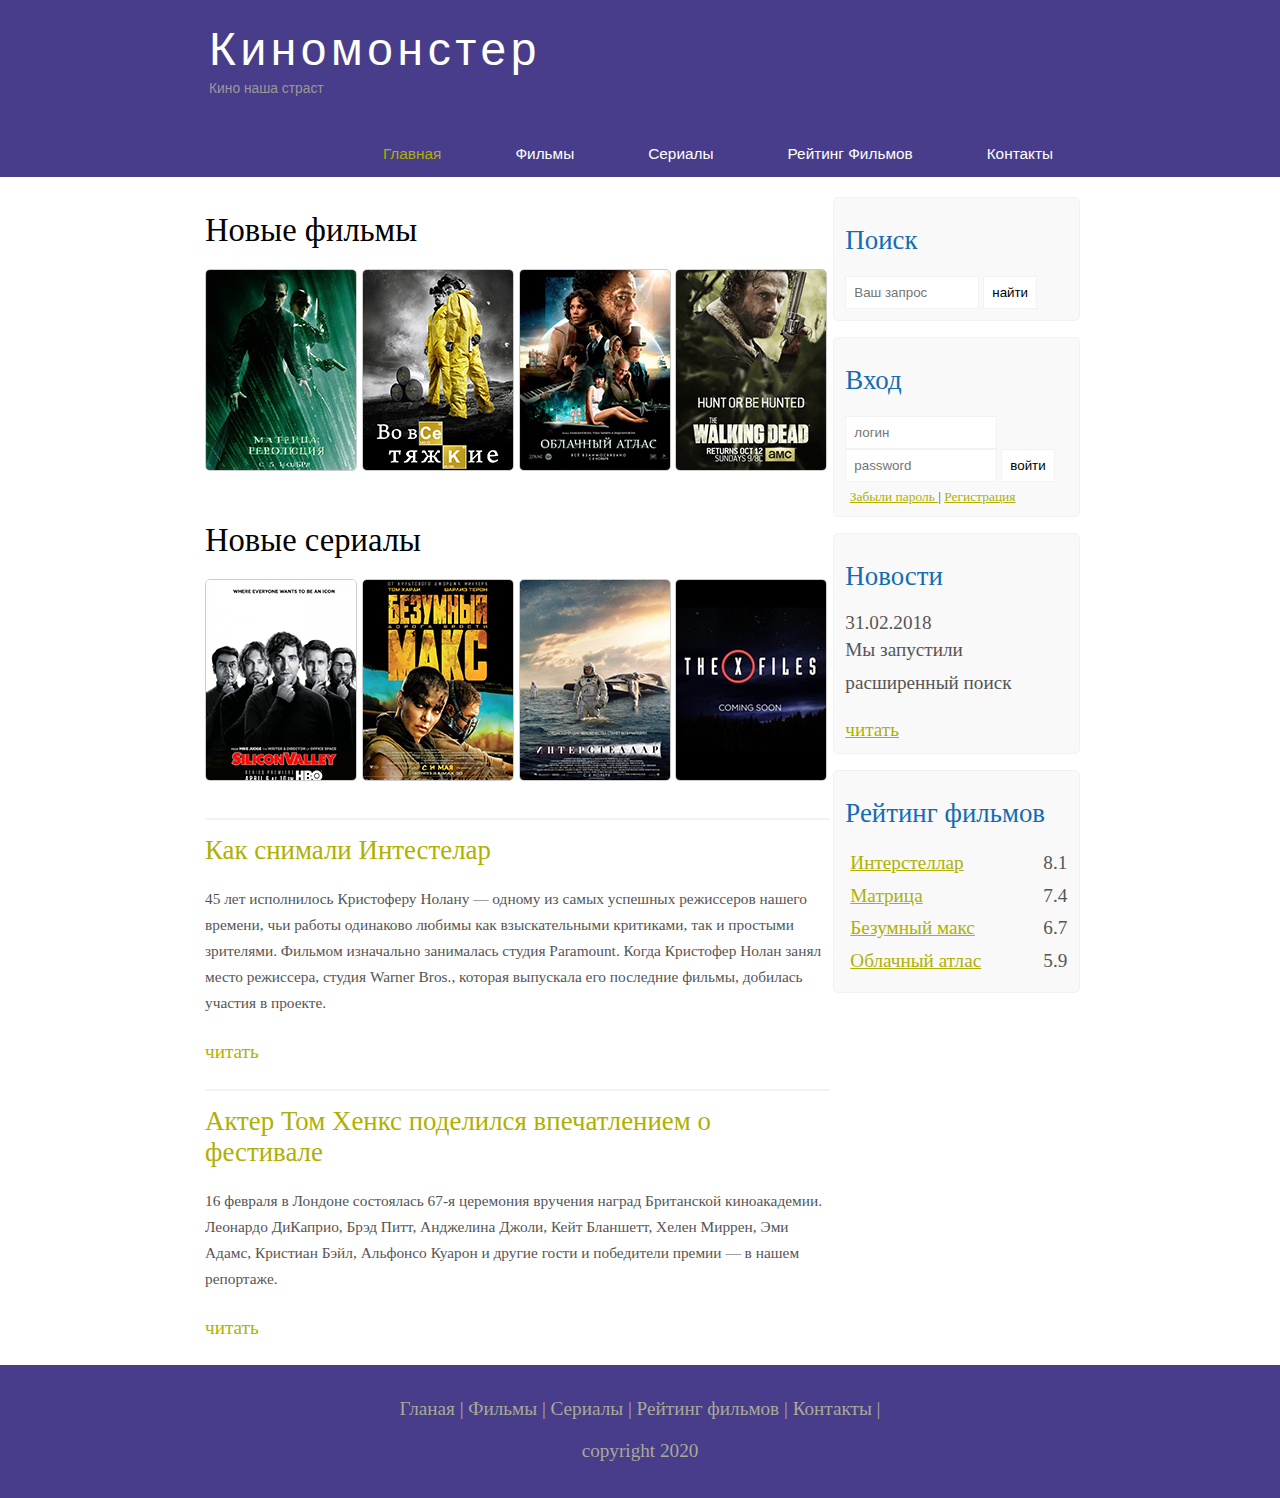
<file: index.html>
<!DOCTYPE html>
<html lang="ru">
<head>
	<meta charset="UTF-8">
	<meta name="viewport" content="width=divice-width, initial-scale=1/0">
	<title>Kinomonster</title>
	<meta name="description" content="Киномонстер - портал о кино">
	<meta name="keyword" content="Филмы,онлайн,hd,онлайн кино">
	<link rel="stylesheet" href="assets/css/style.css">
</head>
<body>
		<div class="main">
			<div class="header">
				<div class="logo">
					<div class="logo_text">
						<h1>
							<a href="index.html">
								Киномонстер
							</a>
						</h1>
						<h2>
							Кино наша страст
						</h2>
					</div>
				</div>
				<div class="menubar">
					<ul class="menu">
						<li class="selected">
							<a href="index.html">
								Главная
							</a>
						</li>
						<li>
							<a href="films.html">
								Фильмы
							</a>
						</li>
						<li>
							<a href="#">
								Сериалы
							</a>
						</li>
						<li>
							<a href="reting.html">
								Рейтинг Фильмов
							</a>
						</li>
						<li>
							<a href="#">
								Контакты
							</a>
						</li>
					</ul>
				</div>
			</div>
			<div class="site_content">
				<div class="sitebar_container">
					<div class="sitebar">
						<h2>
							Поиск
						</h2>
						<form action="#" method="post" id="search_form">
							<input type="search" name="search_field" placeholder="Ваш запрос">
							<input type="submit" class="btn" value="найти">
						</form>
					</div>

					<div class="sitebar">
						<h2>
							Вход
						</h2>
						<form action="#" method="post" id="login">
							<input type="text" placeholder="логин" name="login_field">
							<input type="password" name="password_field" placeholder="password">
							<input type="submit" class="btn" value="войти" placeholder="пароль">
							<div class="labels_passreg_text">
								<span>
									<a href="#">
										Забыли пароль
									</a>
								</span> | 
								<span>
									<a href="#">
										Регистрация
									</a>
								</span> 
							</div>
						</form>
					</div>
					<div class="sitebar">
						<h2>
							Новости
						</h2>
						<span>
							31.02.2018
						</span>
						<p>
							Мы запустили расширенный поиск
						</p>
						<a href="#">
							читать
						</a>
					</div>
					<div class="sitebar">
						<h2>Рейтинг фильмов</h2>
						<ul>
							<li>
								<a href="#">
									Интерстеллар
								</a>
								<span class="rating_sitebar">
									8.1
								</span>
							</li>
							<li>
								<a href="#">
									Матрица
								</a>
								<span class="rating_sitebar">
									7.4
								</span>
							</li>
							<li>
								<a href="#">
									Безумный макс
								</a>
								<span class="rating_sitebar">
									6.7
								</span>
							</li>
							<li>
								<a href="#">
									Облачный атлас
								</a>
								<span class="rating_sitebar">
									5.9
								</span>
							</li>
						</ul>
					</div>
				</div>
				<div class="content">
					<h1>
						Новые фильмы
					</h1>
					<div class="films_blocks">
						
						<a href="">
							<img src="assets/img/matrix.png" alt="matrix">
						</a>
						<a href="">
							<img src="assets/img/breakingbad.png" alt="breakingbad">
						</a>
						<a href="">
							<img src="assets/img/cloud.png" alt="cloud">
						</a>
						<a href="">
							<img src="assets/img/dead.png" alt="dead">
						</a>
					
					</div>
				</div>

				<div class="content">
						<h1>Новые сериалы</h1>
					<div class="films_blocks">
						
						<a href="#">
							<img src="assets/img/silicon.png" alt="qwdqwd">
						</a>
						<a href="#">
							<img src="assets/img/max.png" alt="qwd">
						</a>
						<a href="show.html">
							<img src="assets/img/inter.png" alt="qwdqwd">
						</a>
						<a href="#">
							<img src="assets/img/xfiles.png" alt="qwd">
						</a>
					
					</div>

					<div class="post">
						<hr>
						<h2><a href="#">Как снимали Интестелар</a></h2>
						<div class="post_content">
							<p>
								45 лет исполнилось Кристоферу Нолану — одному из самых успешных режиссеров нашего времени, чьи работы одинаково любимы как взыскательными критиками, так и простыми зрителями. Фильмом изначально занималась студия Paramount. Когда Кристофер Нолан занял место режиссера, студия Warner Bros., которая выпускала его последние фильмы, добилась участия в проекте.
							</p>
						</div>
						<p>
							<a href="#">читать</a>
						</p>
						<hr>
						<h2><a href="#">Актер Том Хенкс поделился впечатлением о фестивале</a></h2>
						<div class="post_content">
							<p>
								16 февраля в Лондоне состоялась 67-я церемония вручения наград Британской киноакадемии. Леонардо ДиКаприо, Брэд Питт, Анджелина Джоли, Кейт Бланшетт, Хелен Миррен, Эми Адамс, Кристиан Бэйл, Альфонсо Куарон и другие гости и победители премии — в нашем репортаже.
							</p>
						</div>
						<p>
							<a href="#">читать</a>
						</p>
					</div>
				</div>
			</div>




			<footer>
				<p>
					<a href="#">Гланая</a> |
					<a href="#">Фильмы</a> |
					<a href="#">Сериалы</a> |
					<a href="#">Рейтинг фильмов</a> |
					<a href="#">Контакты</a> |
				</p>
				<p>
					copyright 2020
				</p>
			</footer>
		</div>
</body>
</html>
</file>
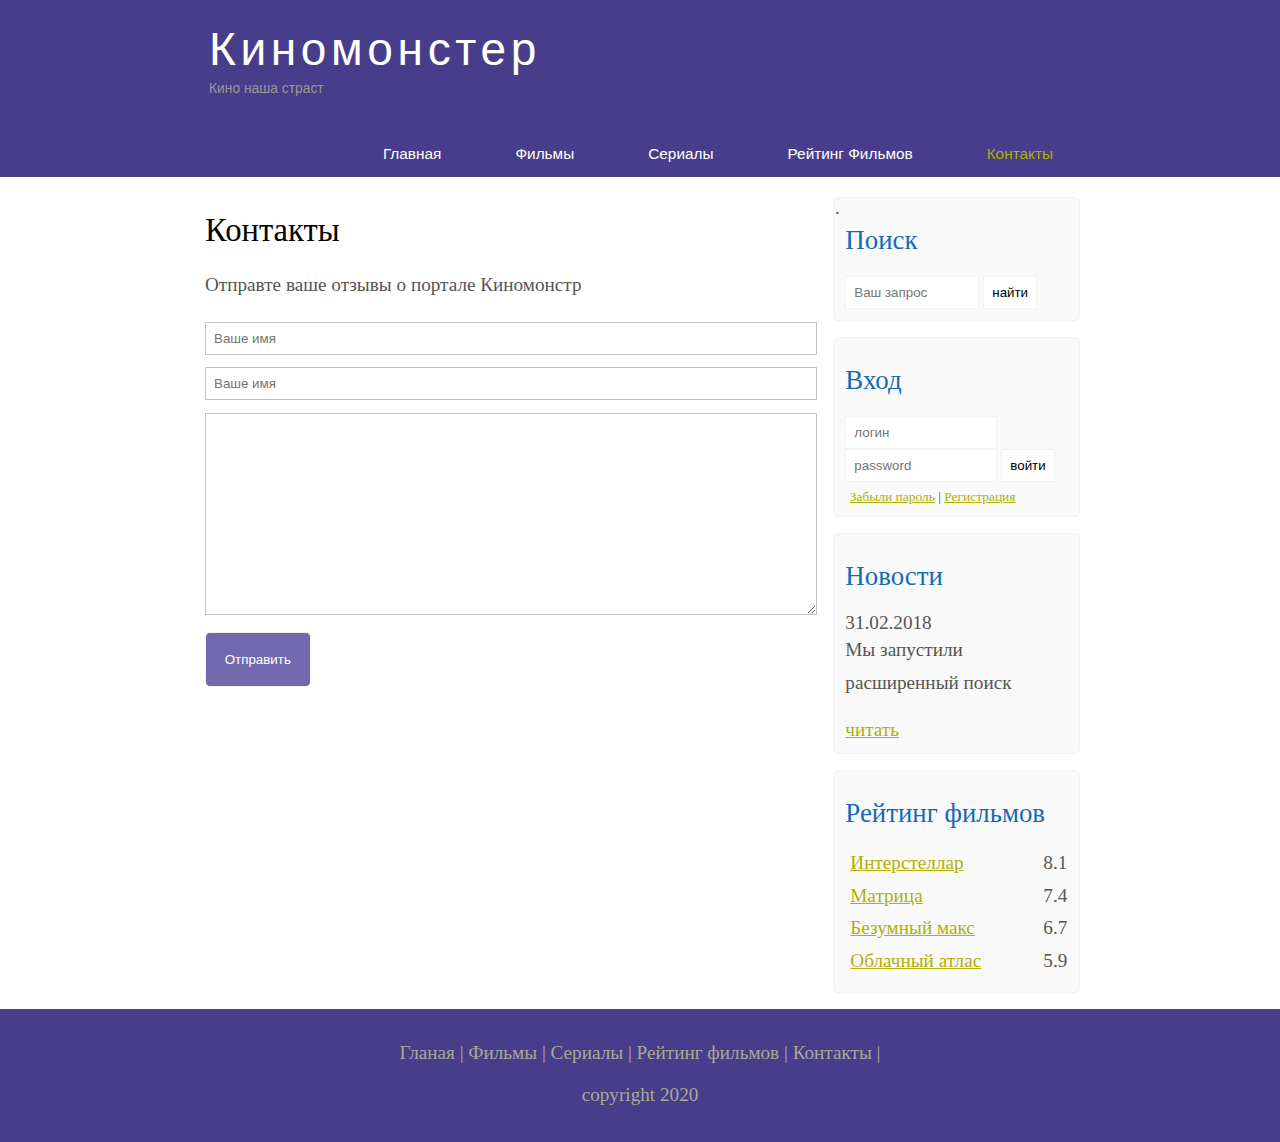
<file: contact.html>
<!DOCTYPE html>
<html lang="ru">
<head>
	<meta charset="UTF-8">
	<meta name="viewport" content="width=divice-width, initial-scale=1/0">
	<title>Kinomonster</title>
	<meta name="description" content="Киномонстер - портал о кино">
	<meta name="keyword" content="Филмы,онлайн,hd,онлайн кино">
	<link rel="stylesheet" href="assets/css/style.css">
</head>
<body>
		<div class="main">
			<div class="header">
				<div class="logo">
					<div class="logo_text">
						<h1>
							<a href="/">Киномонстер</a>
						</h1>
						<h2>
							Кино наша страст
						</h2>
					</div>
				</div>
				<div class="menubar">
					<ul class="menu">
						<li>
							<a href="index.html">Главная</a>
						</li>
						<li><a href="films.html">Фильмы</a></li>
						<li><a href="#">Сериалы</a></li>
						<li><a href="reting.html">Рейтинг Фильмов</a></li>
						<li class="selected"><a href="contact.html">Контакты</a></li>
					</ul>
				</div>
			</div>
			<div class="site_content">
				<div class="sitebar_container">
					<div class="sitebar">
						<h2>Поиск</h2>
						<form action="#" method="post" id="search_form">
							<input type="search" name="search_field" placeholder="Ваш запрос">
							<input type="submit" class="btn" value="найти">
						</form>
					</div>

					<div class="sitebar">
						<h2>Вход</h2>
						<form action="#" method="post" id="login">
							<input type="text" placeholder="логин" name="login_field">
							<input type="password" name="password_field" placeholder="password">
							<input type="submit" class="btn" value="войти" placeholder="пароль">
							<div class="labels_passreg_text">
								<span><a href="#">Забыли пароль</a></span> | <span><a href="#">Регистрация</a></span> 
							</div>
						</form>
					</div>
					<div class="sitebar">
						<h2>Новости</h2>
						<span>31.02.2018</span>
						<p>Мы запустили расширенный поиск</p>
						<a href="#">читать</a>
					</div>
					<div class="sitebar">
						<h2>Рейтинг фильмов</h2>
						<ul>
							<li><a href="#">Интерстеллар</a>
								<span class="rating_sitebar">8.1</span>
							</li>
							<li><a href="#">Матрица</a>
								<span class="rating_sitebar">7.4</span>
							</li>
							<li><a href="#">Безумный макс</a>
								<span class="rating_sitebar">6.7</span>
							</li>
							<li><a href="#">Облачный атлас</a>
								<span class="rating_sitebar">5.9</span>
							</li>
						</ul>
					</div>
				</div>
				.
				<div class="content" style="margin-right: 5px" >
					<h1>Контакты</h1>
					<p>
						Отправте ваше отзывы о портале Киномонстр
					</p>
					
					<div class="send">
								<form action="#" method="post" id="review">
									
									<input type="text" name="review_name" id="" placeholder="Ваше имя">
									<input type="text" name="review_name" id="" placeholder="Ваше имя">
									<textarea name="review_text"></textarea>
									<input type="submit" class="btn" value="Отправить">	
								</form>
							</div>

					
					</div>

					
					
			
			</div>




			<footer>
				<p>
					<a href="#">Гланая</a> |
					<a href="#">Фильмы</a> |
					<a href="#">Сериалы</a> |
					<a href="#">Рейтинг фильмов</a> |
					<a href="#">Контакты</a> |
				</p>
				<p>
					copyright 2020
				</p>
			</footer>
		</div>
</body>
</html>
</file>
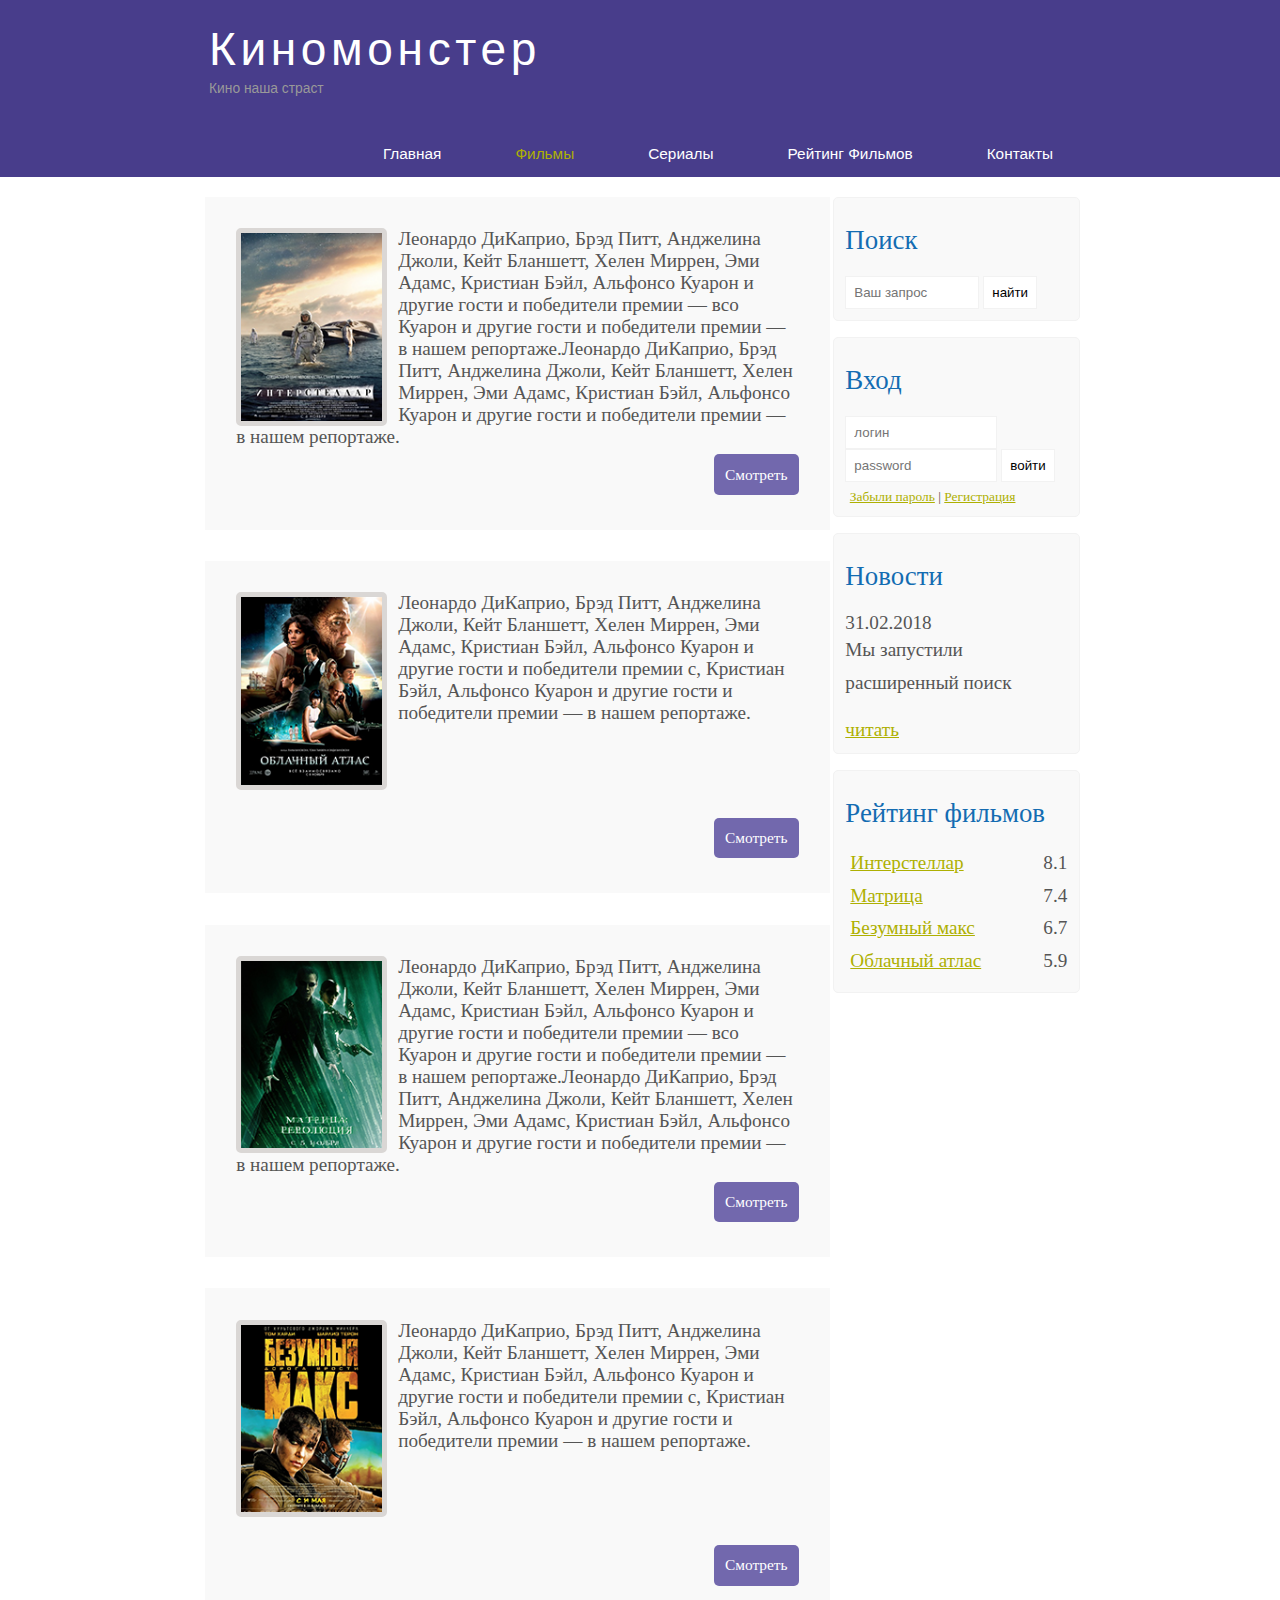
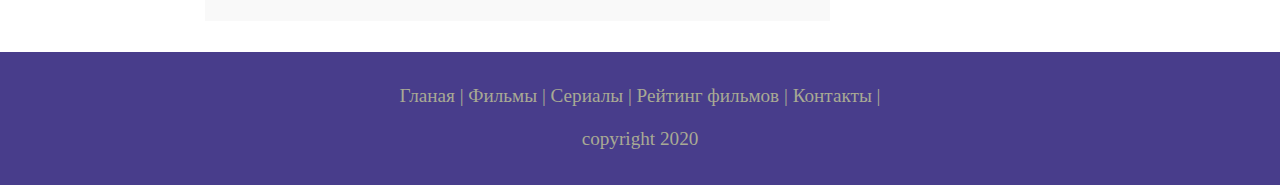
<file: films.html>
<!DOCTYPE html>
<html lang="ru">
<head>
	<meta charset="UTF-8">
	<meta name="viewport" content="width=divice-width, initial-scale=1/0">
	<title>Kinomonster</title>
	<meta name="description" content="Киномонстер - портал о кино">
	<meta name="keyword" content="Филмы,онлайн,hd,онлайн кино">
	<link rel="stylesheet" href="assets/css/style.css">
</head>
<body>
		<div class="main">
			<div class="header">
				<div class="logo">
					<div class="logo_text">
						<h1>
							<a href="/">Киномонстер</a>
						</h1>
						<h2>
							Кино наша страст
						</h2>
					</div>
				</div>
				<div class="menubar">
					<ul class="menu">
						<li>
							<a href="index.html">Главная</a>
						</li>
						<li class="selected"><a href="films.html">Фильмы</a></li>
						<li><a href="#">Сериалы</a></li>
						<li><a href="reting.html">Рейтинг Фильмов</a></li>
						<li><a href="contact.html">Контакты</a></li>
					</ul>
				</div>
			</div>
			<div class="site_content">
				<div class="sitebar_container">
					<div class="sitebar">
						<h2>Поиск</h2>
						<form action="#" method="post" id="search_form">
							<input type="search" name="search_field" placeholder="Ваш запрос">
							<input type="submit" class="btn" value="найти">
						</form>
					</div>

					<div class="sitebar">
						<h2>Вход</h2>
						<form action="#" method="post" id="login">
							<input type="text" placeholder="логин" name="login_field">
							<input type="password" name="password_field" placeholder="password">
							<input type="submit" class="btn" value="войти" placeholder="пароль">
							<div class="labels_passreg_text">
								<span><a href="#">Забыли пароль</a></span> | <span><a href="#">Регистрация</a></span> 
							</div>
						</form>
					</div>
					<div class="sitebar">
						<h2>Новости</h2>
						<span>31.02.2018</span>
						<p>Мы запустили расширенный поиск</p>
						<a href="#">читать</a>
					</div>
					<div class="sitebar">
						<h2>Рейтинг фильмов</h2>
						<ul>
							<li><a href="#">Интерстеллар</a>
								<span class="rating_sitebar">8.1</span>
							</li>
							<li><a href="#">Матрица</a>
								<span class="rating_sitebar">7.4</span>
							</li>
							<li><a href="#">Безумный макс</a>
								<span class="rating_sitebar">6.7</span>
							</li>
							<li><a href="#">Облачный атлас</a>
								<span class="rating_sitebar">5.9</span>
							</li>
						</ul>
					</div>
				</div>
				
				<div class="content">
					
					<div class="info_film">
						<img src="assets/img/inter.png" alt="inter">
						Леонардо ДиКаприо, Брэд Питт, Анджелина Джоли, Кейт Бланшетт, Хелен Миррен, Эми Адамс, Кристиан Бэйл, Альфонсо Куарон и другие гости и победители премии — всо Куарон и другие гости и победители премии — в нашем репортаже.Леонардо ДиКаприо, Брэд Питт, Анджелина Джоли, Кейт Бланшетт, Хелен Миррен, Эми Адамс, Кристиан Бэйл, Альфонсо Куарон и другие гости и победители премии — в нашем репортаже.
						<a href="show.html" class="button">Смотреть</a>
					</div>
					<div class="info_film">
						<img src="assets/img/cloud.png" alt="cloud">
						Леонардо ДиКаприо, Брэд Питт, Анджелина Джоли, Кейт Бланшетт, Хелен Миррен, Эми Адамс, Кристиан Бэйл, Альфонсо Куарон и другие гости и победители премии с, Кристиан Бэйл, Альфонсо Куарон и другие гости и победители премии — в нашем репортаже.
						<a href="#" class="button">Смотреть</a>
					</div>
					<div class="info_film">
						<img src="assets/img/matrix.png" alt="inter">
						Леонардо ДиКаприо, Брэд Питт, Анджелина Джоли, Кейт Бланшетт, Хелен Миррен, Эми Адамс, Кристиан Бэйл, Альфонсо Куарон и другие гости и победители премии — всо Куарон и другие гости и победители премии — в нашем репортаже.Леонардо ДиКаприо, Брэд Питт, Анджелина Джоли, Кейт Бланшетт, Хелен Миррен, Эми Адамс, Кристиан Бэйл, Альфонсо Куарон и другие гости и победители премии — в нашем репортаже.
						<a href="#" class="button">Смотреть</a>
					</div>
					<div class="info_film">
						<img src="assets/img/max.png" alt="cloud">
						Леонардо ДиКаприо, Брэд Питт, Анджелина Джоли, Кейт Бланшетт, Хелен Миррен, Эми Адамс, Кристиан Бэйл, Альфонсо Куарон и другие гости и победители премии с, Кристиан Бэйл, Альфонсо Куарон и другие гости и победители премии — в нашем репортаже.
						<a href="#" class="button">Смотреть</a>
					</div>


				</div>
			</div>




			<footer>
				<p>
					<a href="#">Гланая</a> |
					<a href="#">Фильмы</a> |
					<a href="#">Сериалы</a> |
					<a href="#">Рейтинг фильмов</a> |
					<a href="#">Контакты</a> |
				</p>
				<p>
					copyright 2020
				</p>
			</footer>
		</div>
</body>
</html>
</file>
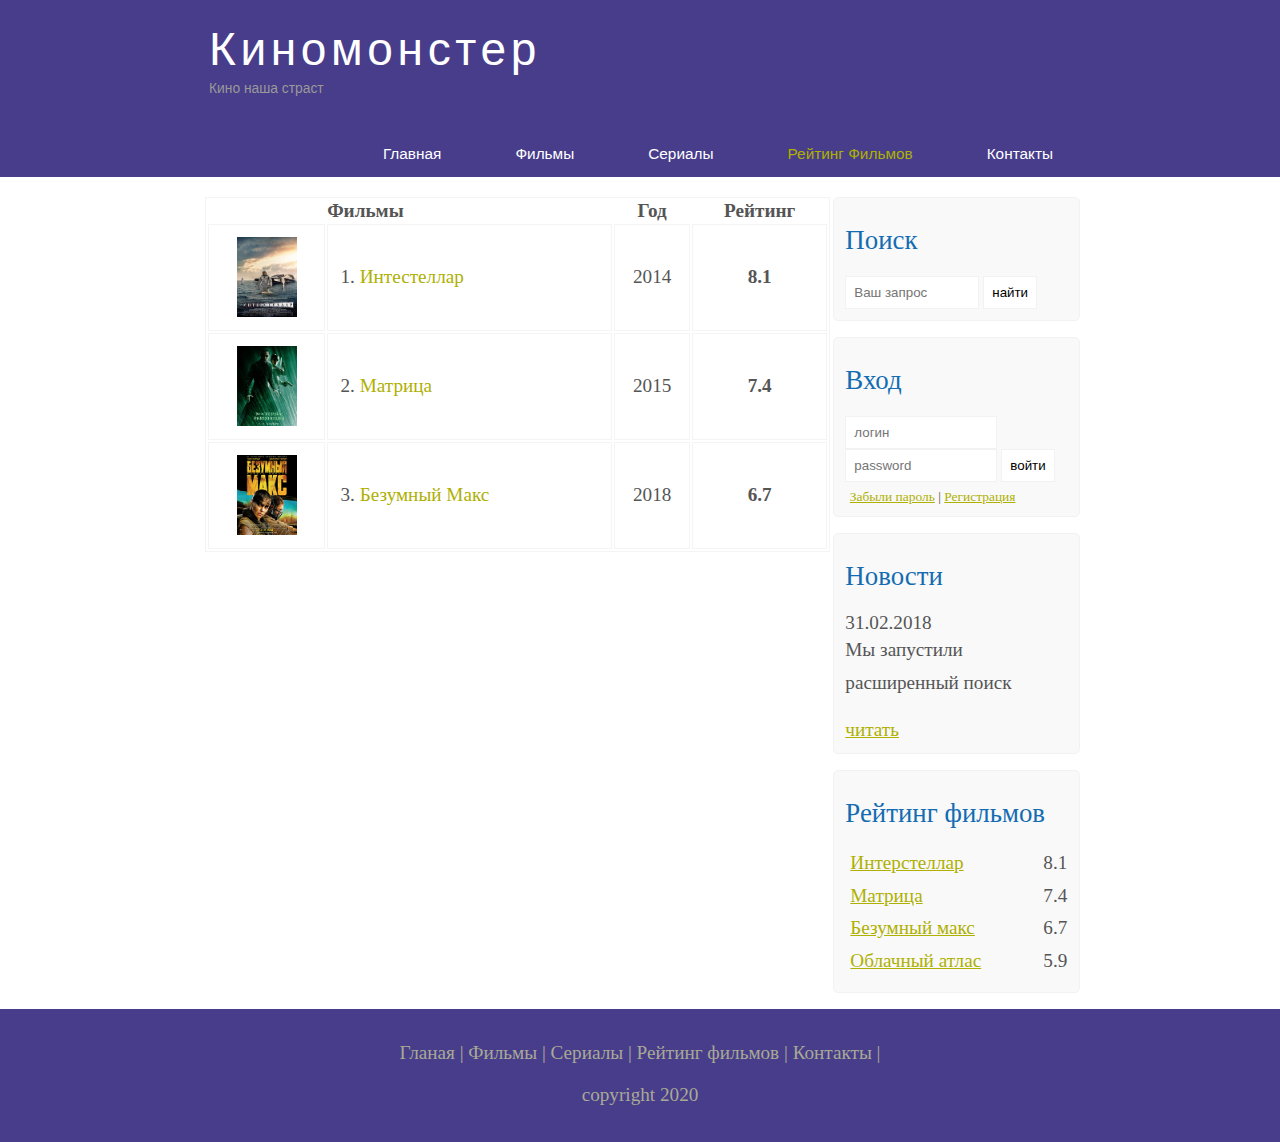
<file: reting.html>
<!DOCTYPE html>
<html lang="ru">
<head>
	<meta charset="UTF-8">
	<meta name="viewport" content="width=divice-width, initial-scale=1/0">
	<title>Kinomonster</title>
	<meta name="description" content="Киномонстер - портал о кино">
	<meta name="keyword" content="Филмы,онлайн,hd,онлайн кино">
	<link rel="stylesheet" href="assets/css/style.css">
</head>
<body>
		<div class="main">
			<div class="header">
				<div class="logo">
					<div class="logo_text">
						<h1>
							<a href="/">Киномонстер</a>
						</h1>
						<h2>
							Кино наша страст
						</h2>
					</div>
				</div>
				<div class="menubar">
					<ul class="menu">
						<li>
							<a href="index.html">Главная</a>
						</li>
						<li><a href="films.html">Фильмы</a></li>
						<li><a href="#">Сериалы</a></li>
						<li class="selected"><a href="reting.html">Рейтинг Фильмов</a></li>
						<li><a href="contact.html">Контакты</a></li>
					</ul>
				</div>
			</div>
			<div class="site_content">
				<div class="sitebar_container">
					<div class="sitebar">
						<h2>Поиск</h2>
						<form action="#" method="post" id="search_form">
							<input type="search" name="search_field" placeholder="Ваш запрос">
							<input type="submit" class="btn" value="найти">
						</form>
					</div>

					<div class="sitebar">
						<h2>Вход</h2>
						<form action="#" method="post" id="login">
							<input type="text" placeholder="логин" name="login_field">
							<input type="password" name="password_field" placeholder="password">
							<input type="submit" class="btn" value="войти" placeholder="пароль">
							<div class="labels_passreg_text">
								<span><a href="#">Забыли пароль</a></span> | <span><a href="#">Регистрация</a></span> 
							</div>
						</form>
					</div>
					<div class="sitebar">
						<h2>Новости</h2>
						<span>31.02.2018</span>
						<p>Мы запустили расширенный поиск</p>
						<a href="#">читать</a>
					</div>
					<div class="sitebar">
						<h2>Рейтинг фильмов</h2>
						<ul>
							<li><a href="#">Интерстеллар</a>
								<span class="rating_sitebar">8.1</span>
							</li>
							<li><a href="#">Матрица</a>
								<span class="rating_sitebar">7.4</span>
							</li>
							<li><a href="#">Безумный макс</a>
								<span class="rating_sitebar">6.7</span>
							</li>
							<li><a href="#">Облачный атлас</a>
								<span class="rating_sitebar">5.9</span>
							</li>
						</ul>
					</div>
				</div>
				
				<div class="content">
					<table>
							<tr>
								<th></th>
								<th>Фильмы</th>
								<th class="center">Год</th>
								<th class="center">Рейтинг</th>
							</tr>	
							<tr>
								<td class="center">
									<img src="assets/img/inter.png" alt="inter.png">
								</td>
								<td>1. <a href="show.html">Интестеллар</a></td>
								<td class="center">2014</td>
								<td class="center rating">8.1</td>
							</tr>

							<tr>
								<td class="center">
									<img src="assets/img/matrix.png" alt="inter.png">
								</td>
								<td>2. <a href="show.html">Матрица</a></td>
								<td class="center">2015</td>
								<td class="center rating">7.4</td>
							</tr>

							<tr>
								<td class="center">
									<img src="assets/img/max.png" alt="inter.png">
								</td>
								<td>3. <a href="show.html">Безумный Макс</a></td>
								<td class="center">2018</td>
								<td class="center rating">6.7</td>
							</tr>

					</table>
				</div>


				</div>
			</div>




			<footer>
				<p>
					<a href="#">Гланая</a> |
					<a href="#">Фильмы</a> |
					<a href="#">Сериалы</a> |
					<a href="#">Рейтинг фильмов</a> |
					<a href="#">Контакты</a> |
				</p>
				<p>
					copyright 2020
				</p>
			</footer>
		</div>
</body>
</html>
</file>
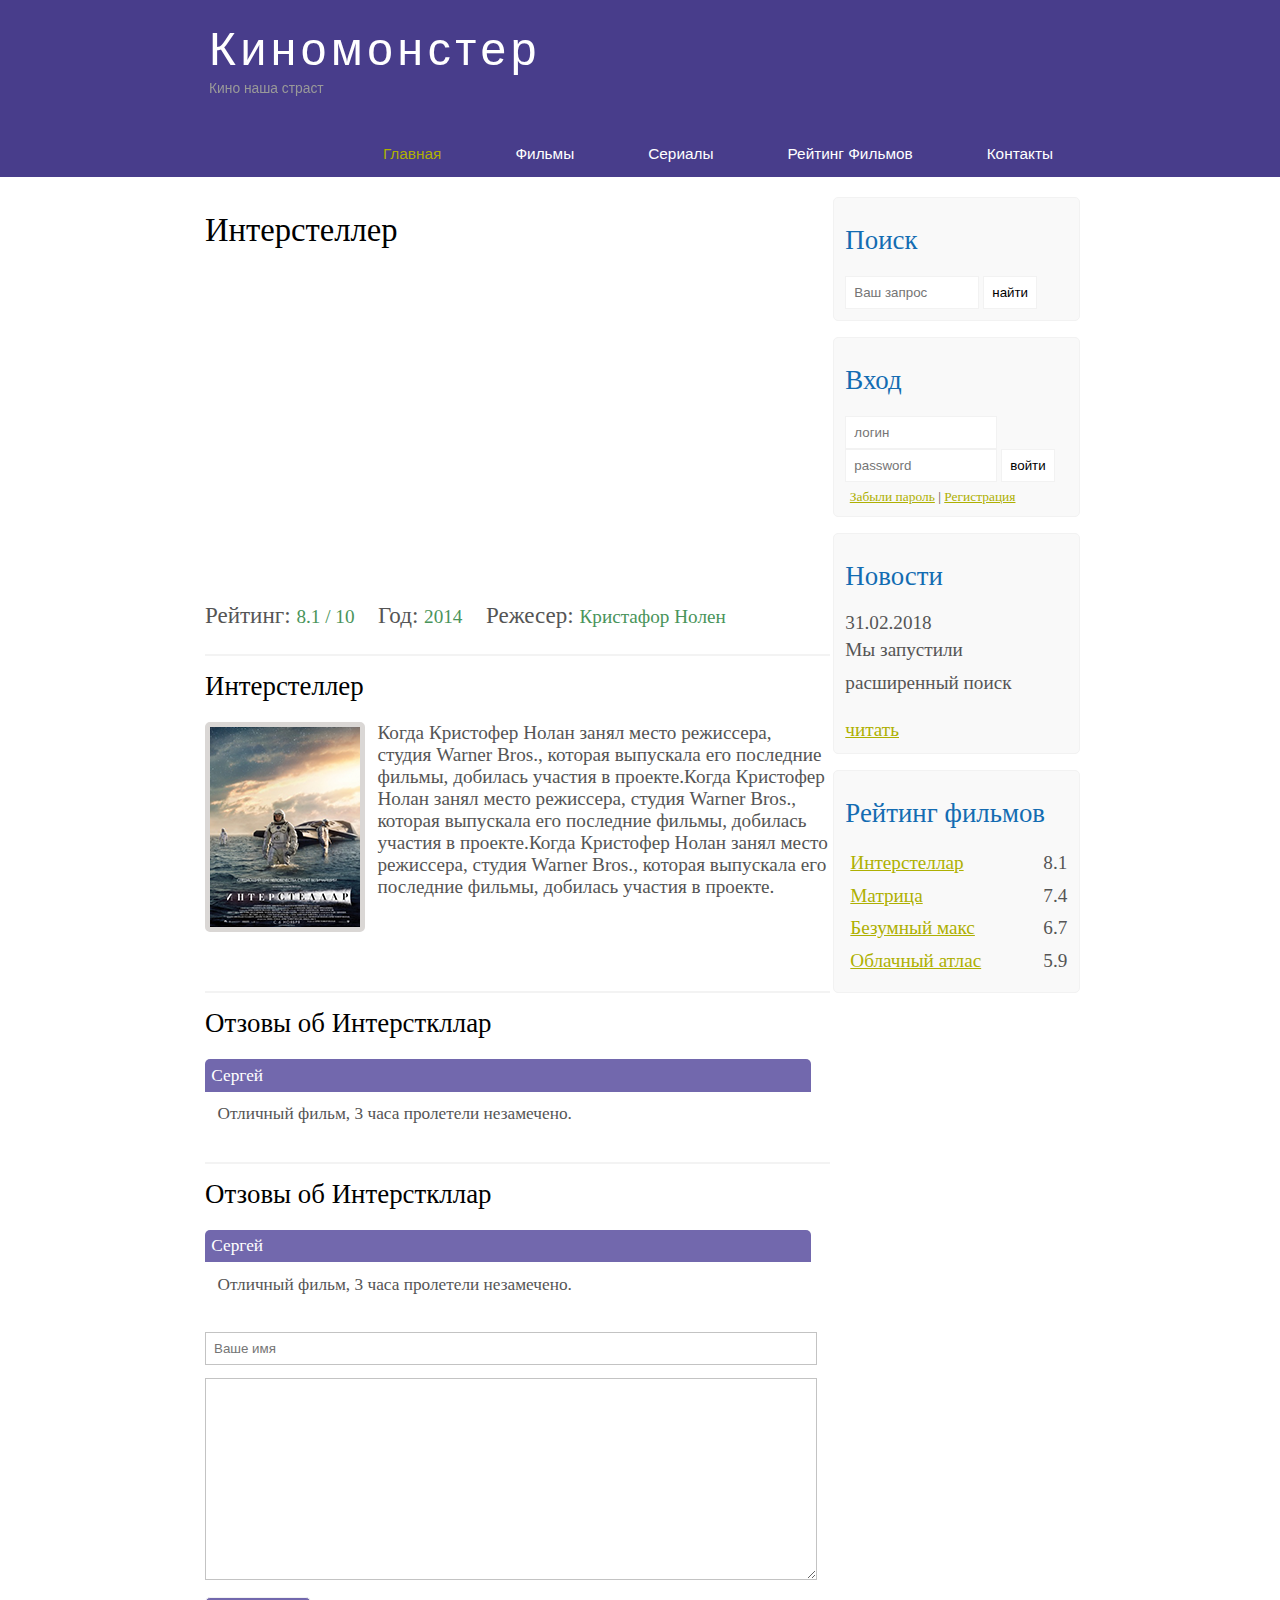
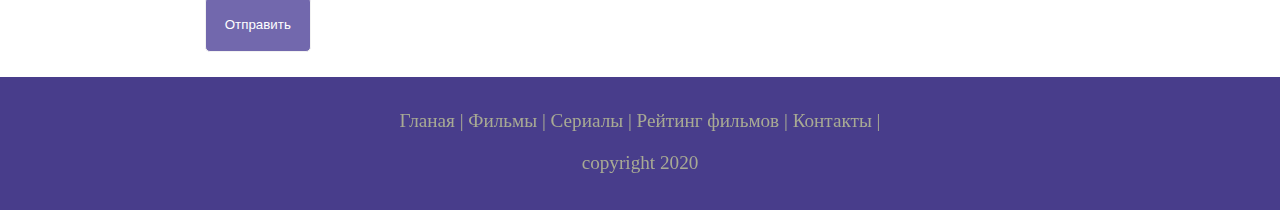
<file: show.html>
<!DOCTYPE html>
<html lang="ru">
<head>
	<meta charset="UTF-8">
	<meta name="viewport" content="width=divice-width, initial-scale=1/0">
	<title>Kinomonster</title>
	<meta name="description" content="Киномонстер - портал о кино">
	<meta name="keyword" content="Филмы,онлайн,hd,онлайн кино">
	<link rel="stylesheet" href="assets/css/style.css">
</head>
<body>
		<div class="main">
			<div class="header">
				<div class="logo">
					<div class="logo_text">
						<h1>
							<a href="/">Киномонстер</a>
						</h1>
						<h2>
							Кино наша страст
						</h2>
					</div>
				</div>
				<div class="menubar">
					<ul class="menu">
						<li class="selected">
							<a href="index.html">Главная</a>
						</li>
						<li><a href="films.html">Фильмы</a></li>
						<li><a href="#">Сериалы</a></li>
						<li><a href="reting.html">Рейтинг Фильмов</a></li>
						<li><a href="contact.html">Контакты</a></li>
					</ul>
				</div>
			</div>
			<div class="site_content">
				<div class="sitebar_container">
					<div class="sitebar">
						<h2>Поиск</h2>
						<form action="#" method="post" id="search_form">
							<input type="search" name="search_field" placeholder="Ваш запрос">
							<input type="submit" class="btn" value="найти">
						</form>
					</div>

					<div class="sitebar">
						<h2>Вход</h2>
						<form action="#" method="post" id="login">
							<input type="text" placeholder="логин" name="login_field">
							<input type="password" name="password_field" placeholder="password">
							<input type="submit" class="btn" value="войти" placeholder="пароль">
							<div class="labels_passreg_text">
								<span><a href="#">Забыли пароль</a></span> | <span><a href="#">Регистрация</a></span> 
							</div>
						</form>
					</div>
					<div class="sitebar">
						<h2>Новости</h2>
						<span>31.02.2018</span>
						<p>Мы запустили расширенный поиск</p>
						<a href="#">читать</a>
					</div>
					<div class="sitebar">
						<h2>Рейтинг фильмов</h2>
						<ul>
							<li><a href="#">Интерстеллар</a>
								<span class="rating_sitebar">8.1</span>
							</li>
							<li><a href="#">Матрица</a>
								<span class="rating_sitebar">7.4</span>
							</li>
							<li><a href="#">Безумный макс</a>
								<span class="rating_sitebar">6.7</span>
							</li>
							<li><a href="#">Облачный атлас</a>
								<span class="rating_sitebar">5.9</span>
							</li>
						</ul>
					</div>
				</div>
				<div class="content">
				
						<h1>Интерстеллер</h1>
							<iframe width="560" height="315" src="https://www.youtube.com/embed/6ybBuTETr3U" frameborder="0" allow="accelerometer; autoplay; encrypted-media; gyroscope; picture-in-picture" allowfullscreen></iframe>
						<div class="info_film_page">
							<span class="label">Рейтинг: </span><span class="value">8.1 / 10</span>
							<span class="label">Год: </span><span class="value">2014</span>
							<span class="label">Режесер: </span><span class="value">Кристафор Нолен</span>
						</div>


							<hr>
							<h2>Интерстеллер</h2>
							<div class="discription_film">
								<img src="assets/img/inter.png" alt="">
								Когда Кристофер Нолан занял место режиссера, студия Warner Bros., которая выпускала его последние фильмы, добилась участия в проекте.Когда Кристофер Нолан занял место режиссера, студия Warner Bros., которая выпускала его последние фильмы, добилась участия в проекте.Когда Кристофер Нолан занял место режиссера, студия Warner Bros., которая выпускала его последние фильмы, добилась участия в проекте.
							</div>

							<hr>
							<h2>Отзовы об Интерсткллар</h2>
							<div class="reviews">
								<div class="review_name">
									Сергей
								</div>
								<div class="review_text">
									Отличный фильм, 3 часа пролетели незамечено.
								</div>
							</div>
							
							<hr>

							<h2>Отзовы об Интерсткллар</h2>
							<div class="reviews">
								<div class="review_name">
									Сергей
								</div>
								<div class="review_text">
									Отличный фильм, 3 часа пролетели незамечено.
								</div>
							</div>

							<div class="send">
								<form action="#" method="post" id="review">
									
									<input type="text" name="review_name" id="" placeholder="Ваше имя">
									<textarea name="review_text"></textarea>
									<input type="submit" class="btn" value="Отправить">	
								</form>
							</div>



				</div>
			
			</div>




			<footer>
				<p>
					<a href="#">Гланая</a> |
					<a href="#">Фильмы</a> |
					<a href="#">Сериалы</a> |
					<a href="#">Рейтинг фильмов</a> |
					<a href="#">Контакты</a> |
				</p>
				<p>
					copyright 2020
				</p>
			</footer>
		</div>
</body>
</html>
</file>
<file: assets/css/style.css>
*{
	margin:0;
	padding: 0;
}
body{
	font-size: 1.2em;
	background-color: #fff;
	color: #555;
}
p{
	padding: 0 0 20px 0;
	line-height: 1.7em;
}
input[type="text"], input[type="password"],input[type="search"]{
	color: #5d5d5d;
	width: 60%;
	padding: 8px;
}
input, textarea {
	outline: none;
	border:none;
	border:1px solid #f2f2f2;
}
h1,h2 {
	font: normal 170% 'century gothic',alial;
	margin:  0 0 15px 0;
	padding: 15px 0 5px 0;
	color: #000;
}
h2 {
	font-size: 140%;
}
a, a:hover {
	outline: none;
	text-decoration: underline;
	color: #aeb002;
}
ul{
	margin: 2px 0 22px 17px;
}
ul li {
	margin:  0 0 6px 0;
	padding: 0 0 4px 5px;
	line-height: 1.5em;
}
hr{
	border:1px solid #f3f3f3;
}
.header {
	background-color: darkslateblue;
	height: 177px;
	font-size: 0.8em; /*0.8em is equal to 12px */
	margin-left: 0px;
	margin-right: 0px;
	min-width: 900px;
}
.main, .logo, .munubar, .site_content, .footer {
	margin-left: auto;
	margin-right: auto;
}
.logo {
	width: 880px;
	padding-bottom: 40px;
}
.logo h1, .logo h2 {
	font: normal 300% 'century gothic', arial,sans-serif;
	margin:0 0 0 9px;
}
.logo h1, .logo_text h1 a, .logo_text h1 a:hover{
	padding: 22px 0 0 0;
	color: #fff;
	letter-spacing: 0.1em;
	text-decoration: none;
}
.logo_text h2{
	font-size: 0.9em;
	padding: 4px 0 0 0;
	color:#999;
}
.menubar{
	width: 900px;
	height: 46px;
	margin: auto;
}
ul.menu {
	float: right;
}
ul.menu li {
	float: left;
	padding-left: 9px;
	list-style: none;
	margin: 1px 2px 0 0;
}
ul.menu li a {
	font: normal 100% 'trebuched ms', sans-serif;
	display: block;
	height: 20px;	
	padding:6px 35px 5px 28px;
	color:#fff;
	text-decoration: none;
}
ul.menu li.selected a{ 
	color:#aeb002;
}
ul.menu li a:hover{
	color: #e4ec04;
}
.site_content {
	width: 880px;
    overflow: hidden;
    margin: 20px auto 0 auto;
    background-color: white;

}
.sitebar_container {
	float: right;
	width: 234px;
}
.sitebar {
	float: right;
	width: 222px;
	padding: 5%;
	margin: 0 0 16px 0;
	border: solid 1px #f2f2f2; 
	border-radius: 5px;
	background-color: #f9f9f9;

}
.btn {
	padding: 8px;
	background-color: #fff;
	cursor: pointer;
}
.sitebar h2 {
	color: #136cb2;
}
.labels_passreg_text {
	font-size: 0.7em;
	margin-top: 3%;
	margin-left: 2%;
}
.sitebar ul {
	margin: 0;
}
.sitebar ul li {
	margin: 0;
	list-style-type: none;
}
.sitebar .rating_sitebar {
	float: right;
}

footer {
	width: 100%;
	height: 100px;
	padding: 28px 0 5px 0;
	text-align: center;
	background-color: darkslateblue;
	color: #a8aa94;
	margin:auto;
	min-width: 900px;
}

footer a{
	color: #a8aa94;
	text-decoration: none; 
}

footer a:hover {
	color: #fff;
	text-decoration: none;
}
footer p{
	padding: 0 0 10px 0;
}
.content a{
	text-decoration: none;
}
.content {
	text-align:left;
	width: 625px;
	padding: 0 0 0 5px;
	float: left;
}
.films_blocks a{
	text-decoration: none;
}
.films_blocks {
	margin-bottom: 5%;

}
.films_blocks img{
	border-radius: 5px;
	border: 1px solid #ccc;
}
.post .post_content {
	font-size: 0.8em;
}

.info_film_page{
	margin-top: 2%;
	margin-bottom: 4%;
}
.info_film_page .label {
font-size: 1.2em;
}
.info_film_page .value {
	font-size: 1em;
	color:#49945a;
	margin-right: 3%;
}
.discription_film{
	margin-bottom: 15%;
}
.discription_film img {
	float: left;
	margin-right: 2%;
	border: 5px solid #dad7d5;
	border-radius: 5px;

}
.reviews{
	margin-bottom: 4%;
	font-size: 0.9em;
}
.reviews .review_name{
	background-color: #7268ad;
	color: #fff;
	padding: 1%;
	width: 95%;
	border-top-left-radius: 5px; 
	border-top-right-radius: 5px; 
}
.reviews .review_text {
	padding: 2% 0 2% 2%; 
}

.send{
	margin-bottom: 4%; 
}
.send input[type="text"], textarea {
	border:1px solid #c3c3c3;
	margin-bottom: 2%;
}
.send input[type="text"]{
	width: 95%;
}
.send textarea{
	width: 610px;
	height: 200px;
}

.send  input[type="submit"] {
	background-color: #7268ad;
	padding: 3%;
	color:#fff;
	border-radius: 5px;
}
	
.info_film {
	margin-bottom: 5%;
	background-color: #f9f9f9;
	padding: 5%;
	height: 270px;
}
.info_film img{
	float: left;
	margin-right: 2%;
	border-radius: 5px;
	border:5px solid #dad7d5;
	width: 25%;
}
.button	{
	background-color: #7268ad;
	padding: 2%;
	color: #fff;
	border-radius: 5px;
	float: right;	
	margin-top: 5%;
	clear: both;
	font-size: 0.8em;
}
table{
	width: 100%;
	border:1px solid #f4f4f4;
}
td{
	padding: 2%;
	border:1px solid #f4f4f4;
}
td img {
	width: 60px;
	vertical-align: middle;
}
.center {
	text-align:center; 
}
.rating{
	font-weight: bold;
}

/* CSS Mobile */

@media only screen
and (min-device-width :320px)
and (max-device-width :568px){
 .header{
 	background-color: darkslateblue;
 	min-width: 100%;
 	height: 20%;
 	text-align: center;
 }

.logo{
	width: 100%;
}
.logo h1{
	font: normal 235% 'century gothic', arial,sans-serif;
}
.logo h2{
	font: normal 100% 'century gothic', arial,sans-serif;
	color: #fff;
}
.site_content{
	width: 100%;
	text-align: center;
}
.sitebar_container{
	display: none;
}

.menubar{
	width: 100%;
	height: 100%;
}
ul.menu {
	float: none;
}
ul.menu li {
	margin:0;
	padding: 0;
	float: none;
}
footer{
	display: none;
}

.content h1, h2{
	font: normal 110% 'century gothic', arial;
} 
.content {
	width: 100%;
	text-align: center;
}
.films_blocks img {
	width: 43%;
}
.posts p {
	font-size: 120%;
}
.posts_content p {
	line-height: 1.5em;
	padding: 3%;
	text-align: left;
}

/* Film pages */

.info_film{
	float: none;
	height: 100%;
}
.info_film img{
	width: 90%;
	margin-bottom: 5%; 
}
.button{
	float: none;
	display: block;
}

/* Reting pages */
table {
	display: block;
}
th {
	font-size: 75%;
}

td{
	padding: 0;
	margin: 0;
	font-size: 95%;
	text-align: left;
}

/*show page*/
iframe {
	width: 88%;
	height: 100%;
}

.discription_film{
	width: 90%;
	text-align: center;
	margin-right: 2%;
	margin-left: 2%;
}
.discription_film img {
	float: none;
	width: 73%;
	display: block;
	margin: 0;
	padding: 0;
	margin-left: 11%;
	margin-bottom: 7%;
}
/*contact page*/ 

.send input[type="text"]{
	width: 92%;
	float: left;
}
.send textarea{
	width: 96%;
	float: left;
}
}
</file>
